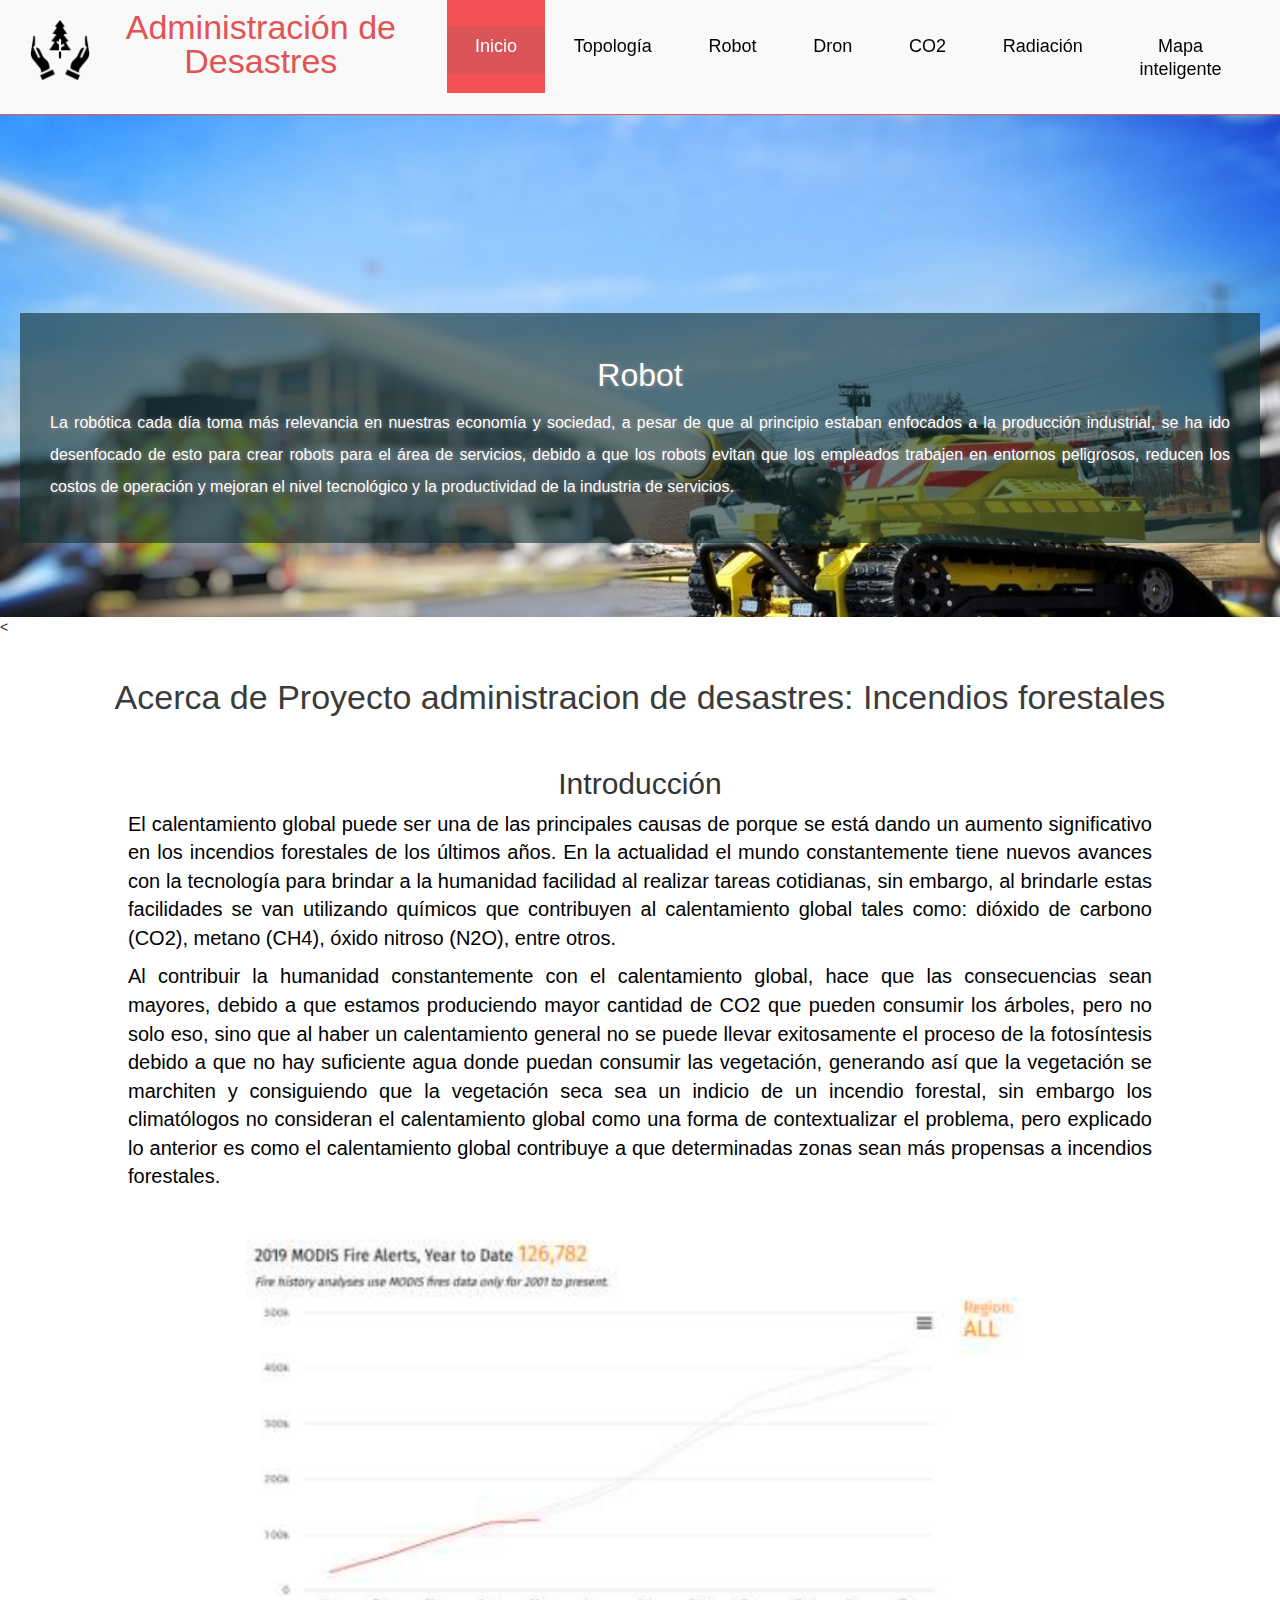
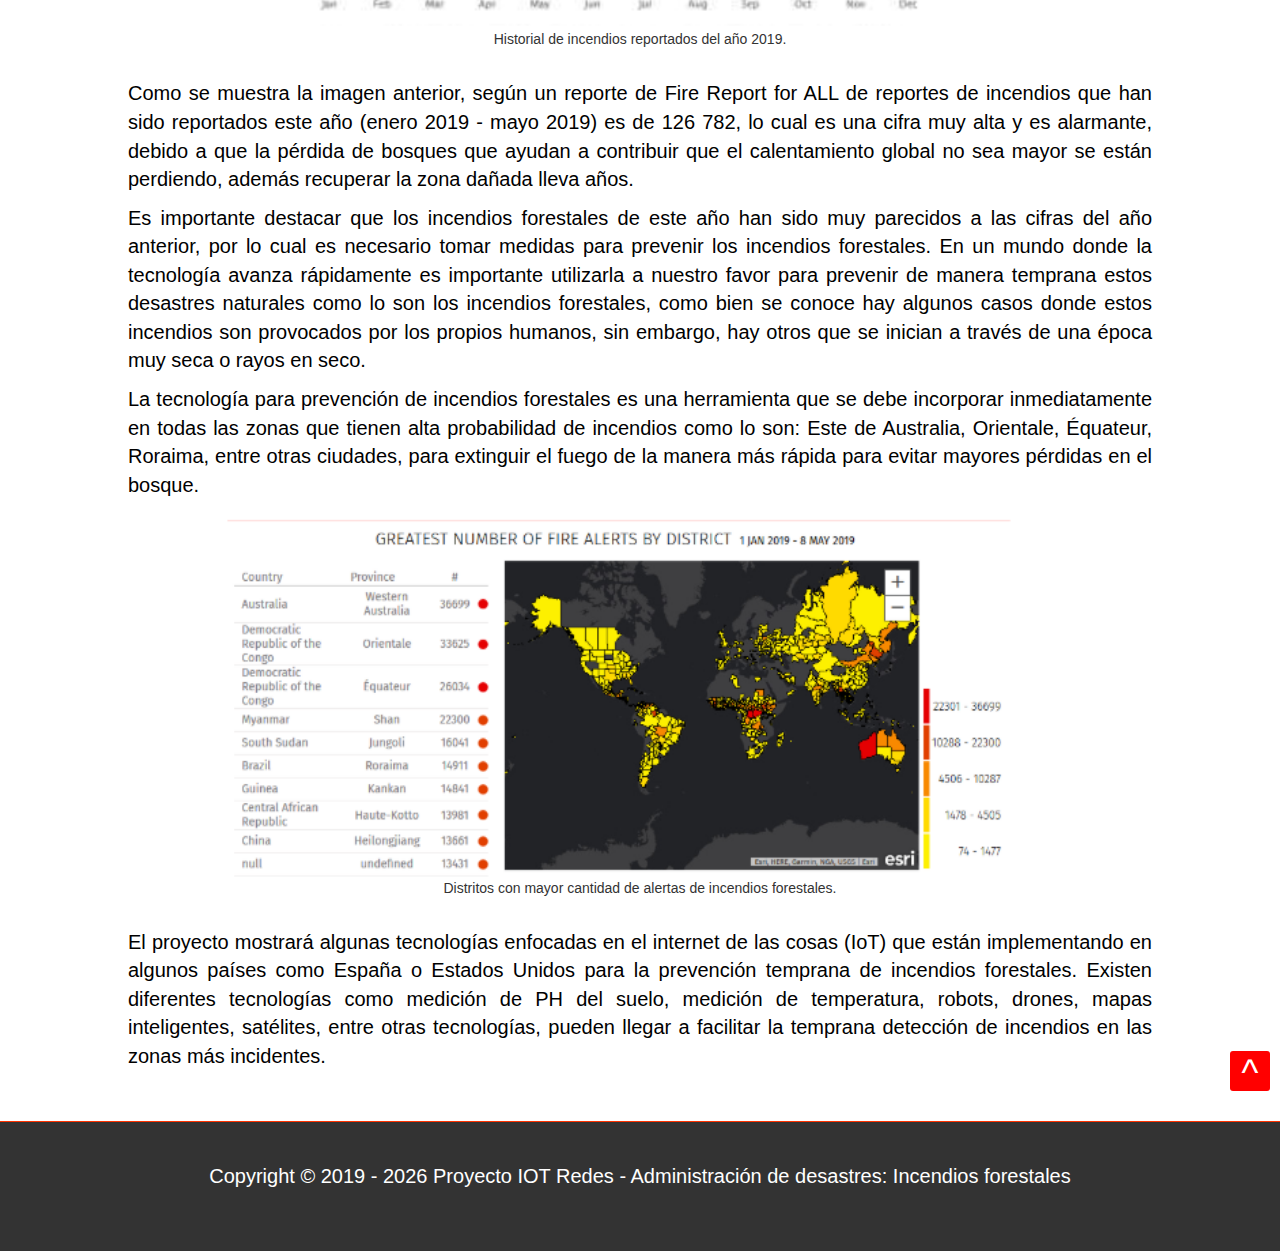
<file: index.html>
﻿<!DOCTYPE html>
<html lang="en">
  <head>
    <meta charset="utf-8">
    <meta name="viewport" content="width=device-width, initial-scale=1.0">
    <!-- 
    Pagina web diseñada por: 
    @Arelis Picado.
    @Néstor Leiva.
    
    -->
    <title>Admnistración de desastres</title>
    <meta name="description" content="" />
    <!-- templatemo 411 dragonfruit -->
    <meta name="author" content="templatemo">
    <!-- Favicon-->
    <link rel="shortcut icon" href="./favicon.png" />		
    <!-- Font Awesome -->
    <link href="css/font-awesome.min.css" rel="stylesheet">
    <!-- Bootstrap -->
    <link href="css/bootstrap.min.css" rel="stylesheet">
    <!-- Template  -->
    <link href="css/templatemo_style.css" rel="stylesheet">
    <!-- HTML5 Shim and Respond.js IE8 support of HTML5 elements and media queries -->

  </head>
<body>


<div class="banner" id="templatemo_banner_slide">
    <ul>
        <li class="templatemo_banner_slide_01">
            <div class="slide_caption">
                <h1>Robot</h1>
                <p align="justify">La robótica cada día toma más relevancia en nuestras economía y sociedad, a pesar de que al
principio estaban enfocados a la producción industrial, se ha ido desenfocado de esto para 
crear robots para el área de servicios, debido a que los robots evitan que los empleados 
trabajen en entornos peligrosos, reducen los costos de operación y mejoran el nivel 
tecnológico y la productividad de la industria de servicios. </p>
            </div>
        </li>
        <li class="templatemo_banner_slide_02">
            <div class="slide_caption">
                <h1>Dron contra incendios</h1>
                <p align="justify">La utilización de los drones puede ser en diferentes campos según un estudio realizado por 
Agencia de noticias tecnológicas son como: “eventos, entrega de comida, en situaciones de 
emergencia, búsqueda de personas, control fiscal, vigilancia fronteriza, investigaciones 
arqueológicas, fines geológicos, investigaciones biológicas, manipulación de materiales 
nocivos, y control de incendios forestales”</p>
            </div>
        </li>
        <li class="templatemo_banner_slide_03">
            <div class="slide_caption">
                <h1>Mapas inteligentes</h1>
                <p align="justify"> Un mapa inteligente es un dispositivo 
que nos ayuda a tomar decisiones, por ejemplo, la aplicación “Waze” determina cual es la 
zona más congestionada de tráfico y nos indica a través de un comando de voz, y así poder 
tomar una decisión de tomar una ruta alterna.</p>
            </div>
        </li>
        <li class="templatemo_banner_slide_04">
            <div class="slide_caption">
                <h1>Sensor de Radiación</h1>
                <p align="justify">La radiación solar es un factor natural importante para la vida terrestre, ya que moldea el 
clima de la Tierra y ejerce una influencia significativa sobre el medio ambiente. La radiación 
tiene un papel muy importante en varios procesos de la biosfera debido que es biológicamente 
19 
 
muy activa, no solo posee varios efectos beneficiosos, sino que si se exceden ciertos límites 
puede resultar muy perjudicial para animales, plantas y seres humanos</p>
            </div>
        </li>
                <li class="templatemo_banner_slide_05">
            <div class="slide_caption">
                <h1>Sensor de CO2</h1>
                <p align="justify">Actualmente se utilizan sensores de CO2 para determinar la amenaza de fuego en un lugar 
determinado, dichos sensores es más común verlos en edificios o en el hogar, sin embargo, 
se han estado incluyendo en los bosques para la prevención temprana de incendios.  </p>
            </div>
        </li>
    </ul>
</div>

<<!-- Menu movil-->
        
	</div>
	<div id="templatemo_mobile_menu">
        <ul class="nav nav-pills nav-stacked">
            <li><a rel="nofollow" href="index.html" class="external-link"> &nbsp; Inicio</a></li>
			<li><a rel="nofollow" href="Topologia.html" class="external-link"> &nbsp; Topología</a></li>
            <li><a rel="nofollow" href="Robot.html" class="external-link"></i> &nbsp; Robot</a></li>
            <li><a rel="nofollow" href="Dron.html" class="external-link"></i> &nbsp; Dron </a></li>
            <li><a rel="nofollow" href="SensorC02.html" class="external-link"></i> &nbsp; Sensor de CO2</a></li>
            <li><a rel="nofollow" href="Radiacion.html" class="external-link"></i> &nbsp; Sensor de Radiación</a></li>
			<li><a rel="nofollow" href="Mapa_inteligente.html" class="external-link"></i> &nbsp; Mapa inteligente</a></li>
        </ul>
</div>

<!-- Menu Pc-->
<div class="container_wapper">
    <div id="templatemo_banner_menu">
        <div class="container-fluid">
            <div class="col-xs-4 templatemo_logo">
            	<a href="index.html">
               	<img src="images/iconobosque.png" id="logo_img" alt="dragonfruit website template" title="Dragonfruit Template" />
                	<h1 id="logo_text">Administración de Desastres</span></h1>
                </a>
            </div>
            <div class="col-sm-8 hidden-xs">
                <ul class="nav nav-justified">
                <li><a rel="nofollow" href="#banner" class="external-link">Inicio</a></li>
                	<li><a rel="nofollow" href="Topologia.html" class="external-link">Topología</a></li>

       <li><a rel="nofollow" href="Robot.html" class="external-link">Robot</a></li>

       <li><a rel="nofollow" href="Dron.html" class="external-link">Dron</a></li>

       <li><a rel="nofollow" href="SensorC02.html" class="external-link">CO2</a></li>

   <li><a rel="nofollow" href="Radiacion.html" class="external-link">Radiación</a></li>

       <li><a rel="nofollow" href="Mapa_inteligente.html" class="external-link">Mapa inteligente</a></li>

                 </ul>
            </div>
            <div class="col-xs-8 visible-xs">
                <a href="#" id="mobile_menu"><span class="glyphicon glyphicon-th-list"></span></a>
            </div>
        </div>
    </div>
</div>
    <div id="capaNueva">
        <h1>Acerca de Proyecto administracion de desastres: Incendios forestales</h1>
		
		<h2 align="center">Introducción</h2>
<p id="texto" >El calentamiento global puede ser una de las principales causas de porque se está dando un
aumento significativo en los incendios forestales de los últimos años. En la actualidad el
mundo constantemente tiene nuevos avances con la tecnología para brindar a la humanidad
facilidad al realizar tareas cotidianas, sin embargo, al brindarle estas facilidades se van
utilizando químicos que contribuyen al calentamiento global tales como: dióxido de carbono
(CO2), metano (CH4), óxido nitroso (N2O), entre otros.</p>
<p align="justify" id="texto">Al contribuir la humanidad constantemente con el calentamiento global, hace que las
consecuencias sean mayores, debido a que estamos produciendo mayor cantidad de CO2 que
pueden consumir los árboles, pero no solo eso, sino que al haber un calentamiento general
no se puede llevar exitosamente el proceso de la fotosíntesis debido a que no hay suficiente
agua donde puedan consumir las vegetación, generando así que la vegetación se marchiten y
consiguiendo que la vegetación seca sea un indicio de un incendio forestal, sin embargo los
climatólogos no consideran el calentamiento global como una forma de contextualizar el
problema, pero explicado lo anterior es como el calentamiento global contribuye a que
determinadas zonas sean más propensas a incendios forestales.</p>

<br>
<div align="center"><img src="images/imagen texto.PNG" width="70%" height="70%"></div>
<p align="center">Historial de incendios reportados del año 2019.</p>
<br>
<p align="justify" id="texto">Como se muestra la imagen anterior, según un reporte de Fire Report for ALL de reportes de
incendios que han sido reportados este año (enero 2019 - mayo 2019) es de 126 782, lo
cual es una cifra muy alta y es alarmante, debido a que la pérdida de bosques que ayudan a
contribuir que el calentamiento global no sea mayor se están perdiendo, además recuperar la
zona dañada lleva años.</p>
<p align="justify" id="texto">Es importante destacar que los incendios forestales de este año han sido muy parecidos a las
cifras del año anterior, por lo cual es necesario tomar medidas para prevenir los incendios
forestales. En un mundo donde la tecnología avanza rápidamente es importante utilizarla a
nuestro favor para prevenir de manera temprana estos desastres naturales como lo son los
incendios forestales, como bien se conoce hay algunos casos donde estos incendios son
provocados por los propios humanos, sin embargo, hay otros que se inician a través de una
época muy seca o rayos en seco.</p>

<p align="justify" id="texto">La tecnología para prevención de incendios forestales es una herramienta que se debe
incorporar inmediatamente en todas las zonas que tienen alta probabilidad de incendios como
lo son: Este de Australia, Orientale, Équateur, Roraima, entre otras ciudades, para
extinguir el fuego de la manera más rápida para evitar mayores pérdidas en el bosque.</p>
<div align="center"><img src="images/mapa trabajo.PNG" width="70%" height="70%" ></div>
<p align="center">Distritos con mayor cantidad de alertas de incendios forestales.</p>
<br>
<p align="justify" id="texto">El proyecto mostrará algunas tecnologías enfocadas en el internet de las cosas
(IoT) que están implementando en algunos países como España o Estados Unidos para la
prevención temprana de incendios forestales. Existen diferentes tecnologías como medición
de PH del suelo, medición de temperatura, robots, drones, mapas inteligentes, satélites, entre
otras tecnologías, pueden llegar a facilitar la temprana detección de incendios en las zonas
más incidentes.</p><br><br>
        <a id="scrollUp" href="#top" style="position: absolute; display: block;"><i id="letra" aria-hidden="true">^</i></a>
        </div>

	</div>
</div>
    <div id="templatemo_footer3">
        <div>
            <p id="footer">Copyright &copy; 2019 - <span id="currentYear">2019</span> Proyecto IOT Redes - Administración de desastres: Incendios forestales</p>
        </div>
    </div>

    <script src="js/updateYear.js"></script>
    <script src="js/jquery.min.js"></script>
    <script src="js/jquery-ui.min.js"></script>
    <script src="js/bootstrap.min.js"></script>
    <script src="js/jquery.singlePageNav.min.js"></script>
    <script src="js/unslider.min.js"></script>
    <script src="js/templatemo_script.js"></script>
</body>
</html>
</file>
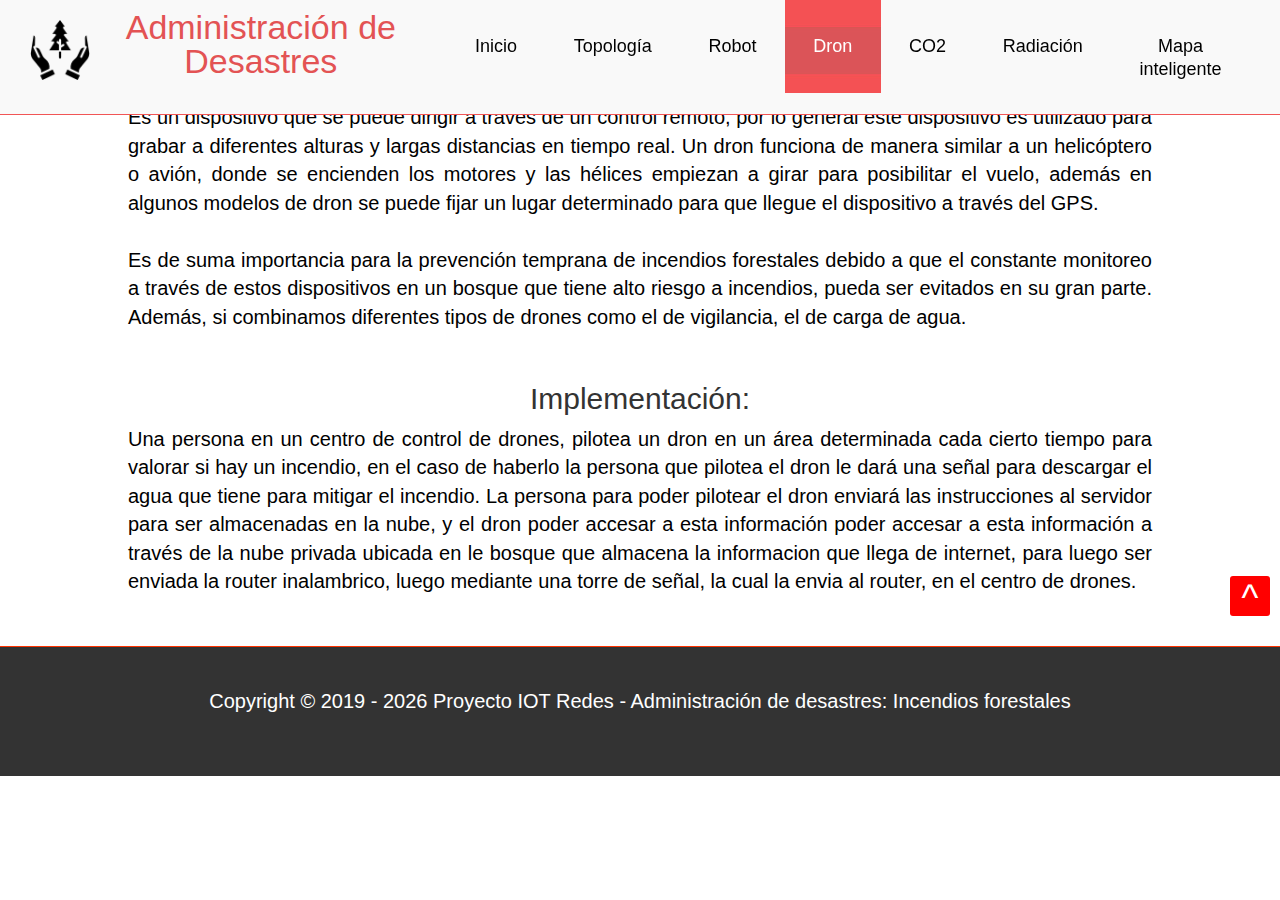
<file: Dron.html>
﻿<!DOCTYPE html>
<html lang="en">
  <head>
    <meta charset="utf-8">
    <meta name="viewport" content="width=device-width, initial-scale=1.0">
    <!-- 
    Pagina web diseñada por: 
    @Arelis Picado.
    @Néstor Leiva.
    
    -->
    <title>Admnistración de desastres</title>
    <meta name="description" content="" />
    <!-- templatemo 411 dragonfruit -->
    <meta name="author" content="templatemo">
    <!-- Favicon-->
    <link rel="shortcut icon" href="./favicon.png" />		
    <!-- Font Awesome -->
    <link href="css/font-awesome.min.css" rel="stylesheet">
    <!-- Bootstrap -->
    <link href="css/bootstrap.min.css" rel="stylesheet">
    <!-- Template  -->
    <link href="css/templatemo_style.css" rel="stylesheet">


	  
	  


<!-- write your code here -->
</head>
	<!-- Animacion de Dron -->
	
	<body onload="init();" style="margin:0px;">
	<div id="animation_container" style="background-color:rgba(255, 255, 255, 1.00); width:100%; height:100%">
		<canvas id="canvas" style="position: absolute; display: block; background-color:rgba(255, 255, 255, 1.00);"></canvas>
		<div id="dom_overlay_container" style="pointer-events:none; overflow:hidden; width:100%; height:100%; position: absolute; left: 0px; top: 0px; display: block;">
		</div>
	</div>
  <div id="capaNueva">
      <br><br>
        <h2 align="center">Dron</h2>
        <p id="texto">Es un  dispositivo que se puede dirigir a través de un
control remoto, por lo general este dispositivo es utilizado para grabar a diferentes alturas y
largas distancias en tiempo real. Un dron funciona de manera similar a un helicóptero o avión,
donde se encienden los motores y las hélices empiezan a girar para posibilitar el vuelo,
además en algunos modelos de dron se puede fijar un lugar determinado para que llegue el
dispositivo a través del GPS.<br><br>
Es de suma importancia para la prevención temprana de incendios
forestales debido a que el constante monitoreo a través de estos dispositivos en un bosque
que tiene alto riesgo a incendios, pueda ser evitados en su gran parte. Además, si combinamos
diferentes tipos de drones como el de vigilancia, el de carga de agua.
</p>
		<br>
		<h2 align="center">Implementación:</h2>
<p id="texto" >Una persona en un centro de control de drones, pilotea un dron en un área determinada cada
cierto tiempo para valorar si hay un incendio, en el caso de haberlo la persona que pilotea el
dron le dará una señal para descargar el agua que tiene para mitigar el incendio. La persona
para poder pilotear el dron enviará las instrucciones al servidor para ser almacenadas en la
nube, y el dron poder accesar a esta información poder accesar a esta información a través de la nube privada ubicada en le bosque que almacena la informacion que llega de internet, para luego ser enviada la router inalambrico, luego mediante una torre de señal, la cual la envia al router, en el  centro de drones.</p><br><br>
        <a id="scrollUp" href="#top" style="position: absolute; display: block;"><i id="letra" aria-hidden="true">^</i></a>
</div>

<div id="templatemo_footer3">
    <div>
        <p id="footer">Copyright &copy; 2019 - <span id="currentYear">2019</span> Proyecto IOT Redes -  Administración de desastres: Incendios forestales</p>
    </div>

 </div>






<!-- Menu Pc-->
<div class="container_wapper">
    <div id="templatemo_banner_menu">
        <div class="container-fluid">
            <div class="col-xs-4 templatemo_logo">
            	<a href="index.html">
               	<img src="images/iconobosque.png" id="logo_img" alt="dragonfruit website template" title="Dragonfruit Template" />
                	<h1 id="logo_text">Administración de Desastres</span></h1>
                </a>
            </div>
            <div class="col-sm-8 hidden-xs">
                <ul class="nav nav-justified">
                <li><a rel="nofollow" href="index.html" class="external-link">Inicio</a></li>
                	<li><a rel="nofollow" href="Topologia.html" class="external-link">Topología</a></li>

       <li><a rel="nofollow" href="Robot.html" class="external-link">Robot</a></li>

       <li><a rel="nofollow" href="#canvas">Dron</a></li>

       <li><a rel="nofollow" href="SensorC02.html" class="external-link">CO2</a></li>

   <li><a rel="nofollow" href="Radiacion.html" class="external-link">Radiación</a></li>

       <li><a rel="nofollow" href="Mapa_inteligente.html" class="external-link">Mapa inteligente</a></li>

                 </ul>
            </div>
            <div class="col-xs-8 visible-xs">
                <a href="#" id="mobile_menu"><span class="glyphicon glyphicon-th-list"></span></a>
            </div>
        </div>
    </div>
</div>

    <script src="js/updateYear.js"></script>
<script src="js/jquery.min.js"></script>
<script src="js/jquery-ui.min.js"></script>
<script src="js/bootstrap.min.js"></script>
<script src="js/jquery.singlePageNav.min.js"></script>
<script src="js/unslider.min.js"></script>
<script src="js/templatemo_script.js"></script>


    <!-- Codigo de Dron -->
    <script src="https://code.createjs.com/createjs-2015.11.26.min.js"></script>
    <script src="animaciones_IOT/Dron.js"></script>
    <script src="js/frame_dron.js"></script>
</body>
</html>
</file>
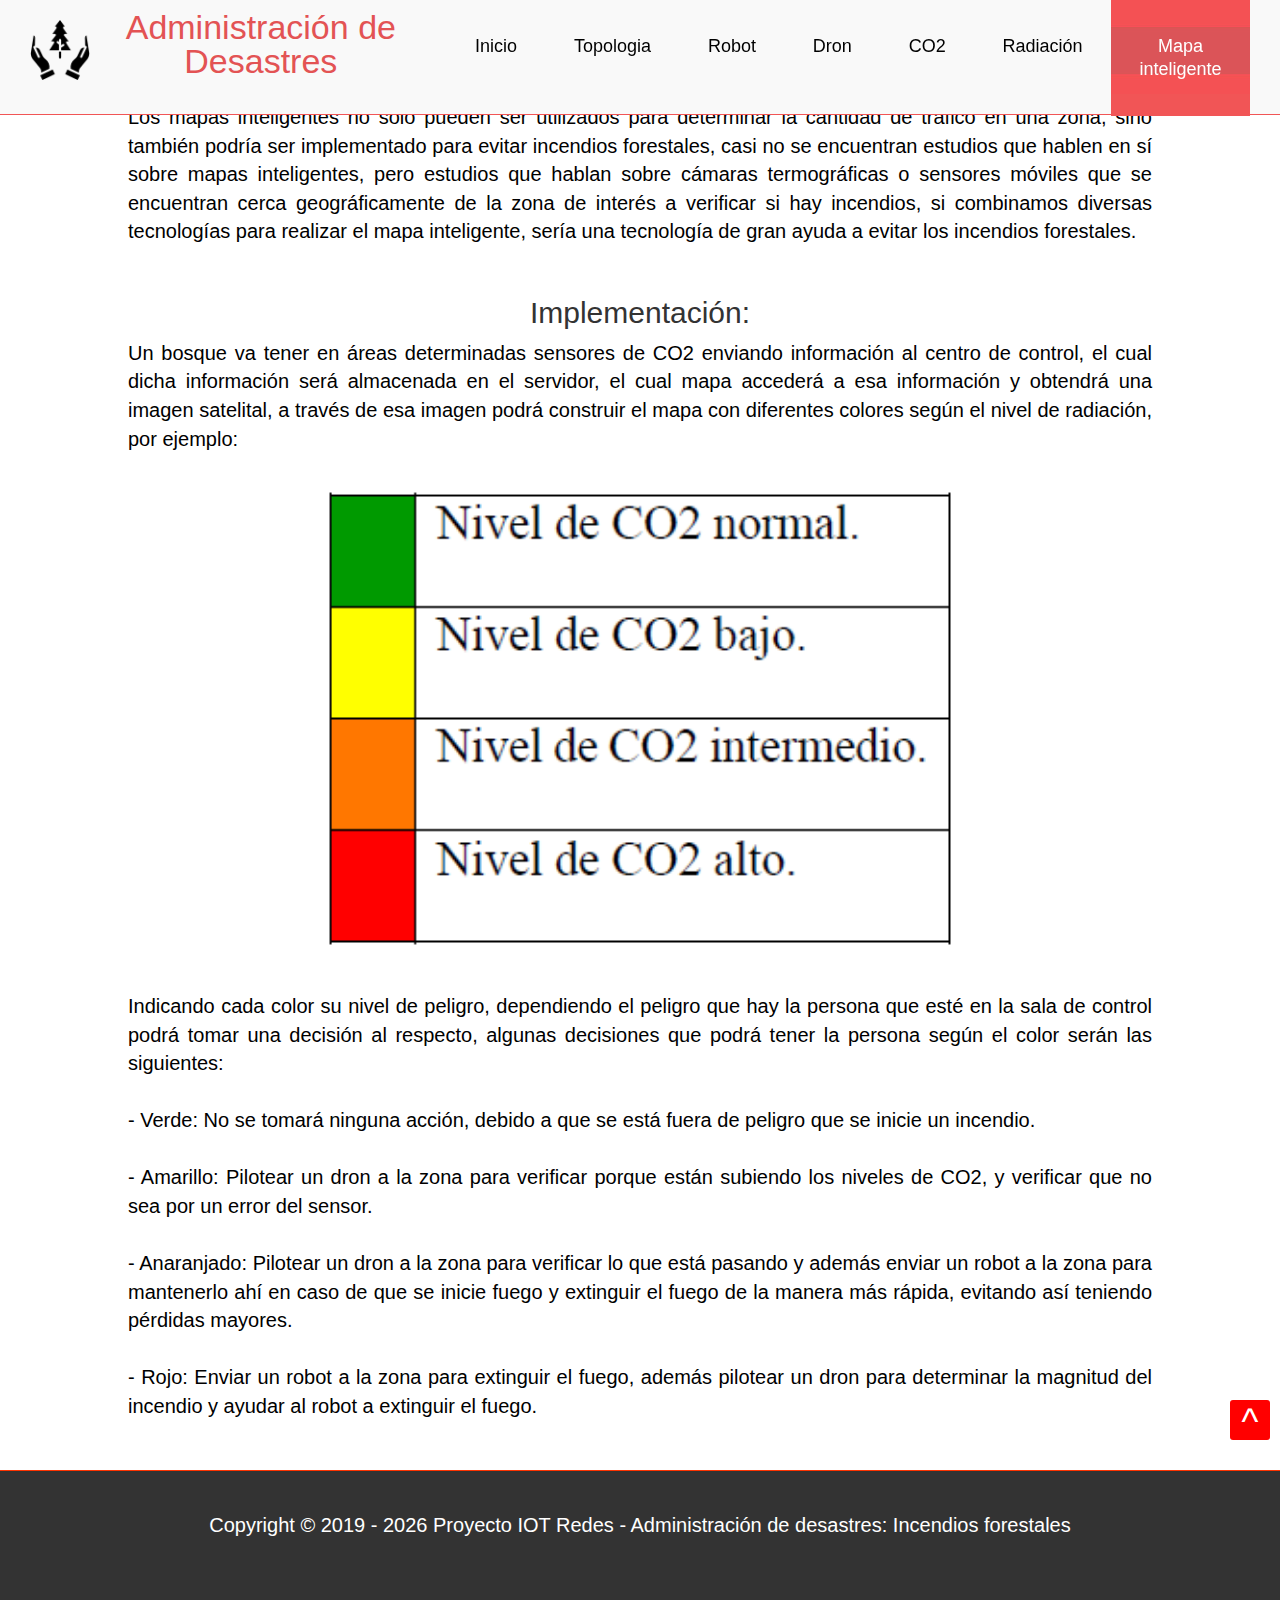
<file: Mapa_inteligente.html>
﻿<!DOCTYPE html>
<html lang="en">
  <head>
    <meta charset="utf-8">
    <meta name="viewport" content="width=device-width, initial-scale=1.0">
    <!-- 
    Pagina web diseñada por: 
    @Arelis Picado.
    @Néstor Leiva.
    
    -->
    <title>Admnistración de desastres</title>
    <meta name="description" content="" />
    <!-- templatemo 411 dragonfruit -->
    <meta name="author" content="templatemo">
    <!-- Favicon-->
    <link rel="shortcut icon" href="./favicon.png" />		
    <!-- Font Awesome -->
    <link href="css/font-awesome.min.css" rel="stylesheet">
    <!-- Bootstrap -->
    <link href="css/bootstrap.min.css" rel="stylesheet">
    <!-- Template  -->
    <link href="css/templatemo_style.css" rel="stylesheet">

	




<!-- write your code here -->
</head>
<body onload="init();" style="margin:0px;">
	
	
	<!-- Animacion del mapa inteligente -->
	
	<body onload="init();" style="margin:0px;">
	<div id="animation_container" style="background-color:rgba(255, 255, 255, 1.00); width:100%; height:100%">
		<canvas id="canvas" style="position: absolute; display: block; background-color:rgba(255, 255, 255, 1.00);"></canvas>
		<div id="dom_overlay_container" style="pointer-events:none; overflow:hidden; width:100%; height:100%; position: absolute; left: 0px; top: 0px; display: block;">
		</div>
	</div>
    
      <div id="capaNueva">
          <br><br>
        <h2 align="center">Mapa inteligente</h2>
        <p id="texto">Los mapas inteligentes no solo pueden ser utilizados para determinar la cantidad de tráfico
en una zona, sino también podría ser implementado para evitar incendios forestales, casi no
se encuentran estudios que hablen en sí sobre mapas inteligentes, pero estudios que hablan
sobre cámaras termográficas o sensores móviles que se encuentran cerca geográficamente de
la zona de interés a verificar si hay incendios, si combinamos diversas tecnologías para
realizar el mapa inteligente, sería una tecnología de gran ayuda a evitar los incendios
forestales.
</p>
		<br>
		<h2 align="center">Implementación:</h2>
<p id="texto" >Un bosque va tener en áreas determinadas sensores
de CO2 enviando información al centro de control, el cual dicha información será
almacenada en el servidor, el cual mapa accederá a esa información y obtendrá una imagen
satelital, a través de esa imagen podrá construir el mapa con diferentes colores según el nivel
de radiación, por ejemplo:</p><br>
	<div><img id="foto" src="images/nivel radiacion trabajo.PNG" width="50%" height="100%" alt=""/> </div>
    <br><br>
    
<p id="texto" >Indicando cada color su nivel de peligro, dependiendo el peligro que hay la persona que esté
en la sala de control podrá tomar una decisión al respecto, algunas decisiones que podrá tener
la persona según el color serán las siguientes:
<br><br>
- Verde: No se tomará ninguna acción, debido a que se está fuera de peligro que se
inicie un incendio.
<br><br>
- Amarillo: Pilotear un dron a la zona para verificar porque están subiendo los niveles
de CO2, y verificar que no sea por un error del sensor.
<br><br>
- Anaranjado: Pilotear un dron a la zona para verificar lo que está pasando y además
enviar un robot a la zona para mantenerlo ahí en caso de que se inicie fuego y
extinguir el fuego de la manera más rápida, evitando así teniendo pérdidas mayores.
<br><br>
- Rojo: Enviar un robot a la zona para extinguir el fuego, además pilotear un dron para
determinar la magnitud del incendio y ayudar al robot a extinguir el fuego.</p>
<br><br>
<a id="scrollUp" href="#top" style="position: absolute; display: block;"><i id="letra" aria-hidden="true">^</i></a>
</div>

<div id="templatemo_footer3">
    <div>
        <p id="footer">Copyright &copy; 2019 - <span id="currentYear">2019</span> Proyecto IOT Redes -  Administración de desastres: Incendios forestales</p>

    </div>

 </div> 
    
    

      <!-- Menu movil-->
        
	</div>
	<div id="templatemo_mobile_menu">
        <ul class="nav nav-pills nav-stacked">
            <li><a rel="nofollow" href="index.html" class="external-link"> &nbsp; Inicio</a></li>
			<li><a rel="nofollow" href="Topologia.html" class="external-link"> &nbsp; topología</a></li>
            <li><a rel="nofollow" href="Robot.html" class="external-link"></i> &nbsp; Robot</a></li>
            <li><a rel="nofollow" href="Dron.html" class="external-link"></i> &nbsp; Dron </a></li>
            <li><a rel="nofollow" href="SensorC02.html" class="external-link"></i> &nbsp; Sensor de CO2</a></li>
            <li><a rel="nofollow" href="Radiacion.html" class="external-link"></i> &nbsp; Sensor de Radiación</a></li>
			<li><a rel="nofollow" href="Mapa_inteligente.html" class="external-link"></i> &nbsp; Mapa inteligente</a></li>
        </ul>
</div>

<!-- Menu Pc-->
<div class="container_wapper">
    <div id="templatemo_banner_menu">
        <div class="container-fluid">
            <div class="col-xs-4 templatemo_logo">
            	<a href="index.html">
               	<img src="images/iconobosque.png" id="logo_img" alt="dragonfruit website template" title="Dragonfruit Template" />
                	<h1 id="logo_text">Administración de Desastres</span></h1>
                </a>
            </div>
            <div class="col-sm-8 hidden-xs">
                <ul class="nav nav-justified">
                <li><a rel="nofollow" href="index.html" class="external-link">Inicio</a></li>
                	<li><a rel="nofollow" href="Topologia.html" class="external-link">Topologia</a></li>
					
       <li><a rel="nofollow" href="Dron.html" class="external-link">Robot</a></li>
					
       <li><a rel="nofollow" href="Dron.html" class="external-link">Dron</a></li>  
					
       <li><a rel="nofollow" href="SensorC02.html" class="external-link">CO2</a></li>
                    
   <li><a rel="nofollow" href="Radiacion.html" class="external-link">Radiación</a></li>
                                    
       <li><a href="#canvas">Mapa inteligente</a></li>
                 
                 </ul>
            </div>
            <div class="col-xs-8 visible-xs">
                <a href="#" id="mobile_menu"><span class="glyphicon glyphicon-th-list"></span></a>
            </div>
        </div>
    </div>
</div>


    <script src="js/updateYear.js"></script>
<script src="js/jquery.min.js"></script>
<script src="js/jquery-ui.min.js"></script>
<script src="js/bootstrap.min.js"></script>
<script src="js/jquery.singlePageNav.min.js"></script>
<script src="js/unslider.min.js"></script>
<script src="js/templatemo_script.js"></script>

    <!-- Codigo de Mapa inteligente -->
    <script src="https://code.createjs.com/createjs-2015.11.26.min.js"></script>
    <script src="animaciones_IOT/Mapa.js"></script>
    <script src="js/frame_mapa.js"></script>
</body>
</html>
</file>
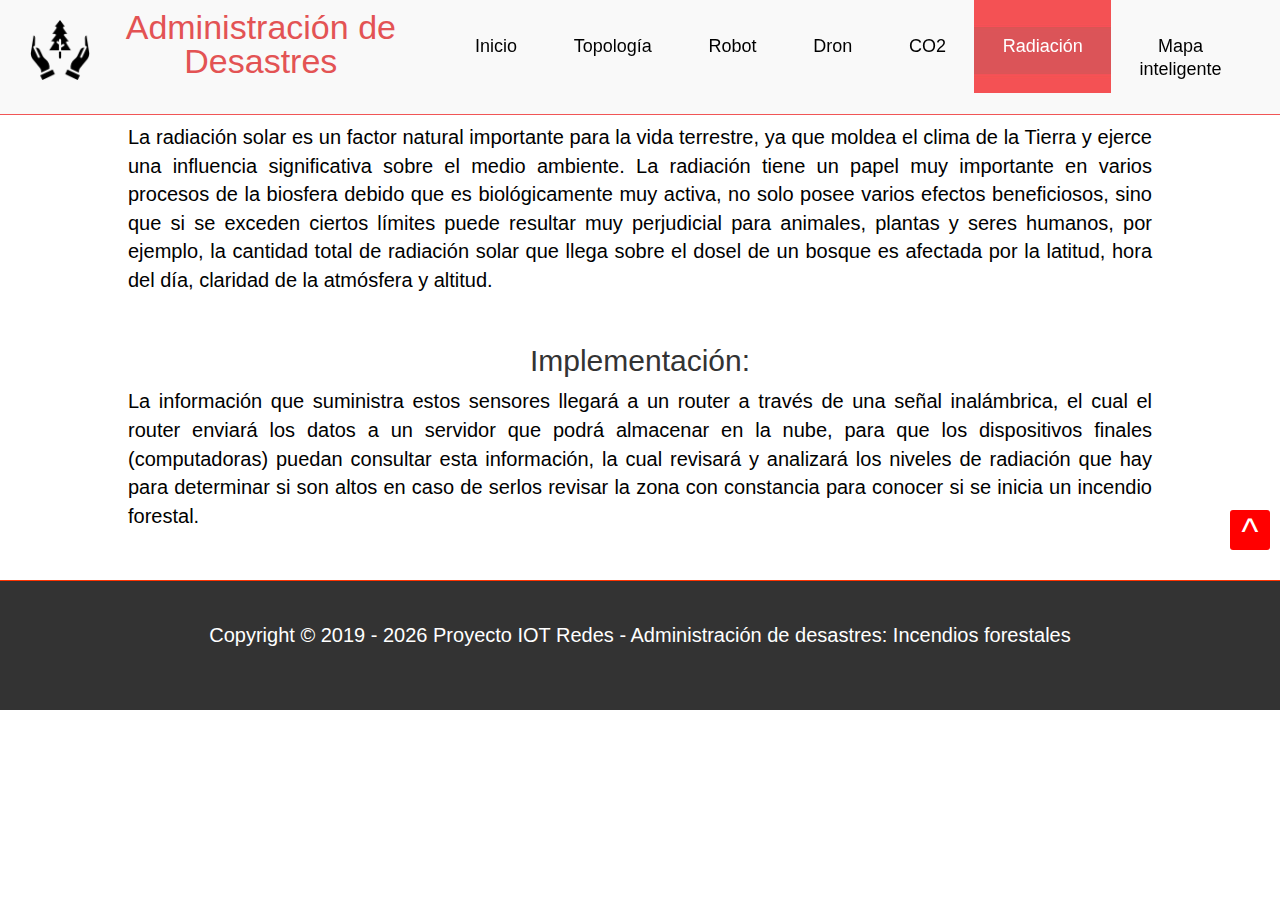
<file: Radiacion.html>
﻿<!DOCTYPE html>
<html lang="en">
  <head>
    <meta charset="utf-8">
    <meta name="viewport" content="width=device-width, initial-scale=1.0">
    <!-- 
    Pagina web diseñada por: 
    @Arelis Picado.
    @Néstor Leiva.
    
    -->
    <title>Admnistración de desastres</title>
    <meta name="description" content="" />
    <!-- templatemo 411 dragonfruit -->
    <meta name="author" content="templatemo">
    <!-- Favicon-->
    <link rel="shortcut icon" href="./favicon.png" />		
    <!-- Font Awesome -->
    <link href="css/font-awesome.min.css" rel="stylesheet">
    <!-- Bootstrap -->
    <link href="css/bootstrap.min.css" rel="stylesheet">
    <!-- Template  -->
    <link href="css/templatemo_style.css" rel="stylesheet">	  
	  
	  


	  
<!-- write your code here -->
</head>
	<!-- Animacion de Sensor Radiacion -->
	
    <body onload="init();" style="margin:0px;">
        <div id="animation_container" style="background-color:rgba(255, 255, 255, 1.00); width:100%; height:100%">
            <canvas id="canvas" style="position: absolute; display: block; background-color:rgba(255, 255, 255, 1.00);"></canvas>
            <div id="dom_overlay_container" style="pointer-events:none; overflow:hidden; width:100%; height:100%; position: absolute; left: 0px; top: 0px; display: block;">
            </div>
        </div>

        <div id="capaNueva">
            <br><br><br>
            <h2 align="center">Radiación</h2>
            <p id="texto">
                La radiación solar es un factor natural importante para la vida terrestre, ya que moldea el
                clima de la Tierra y ejerce una influencia significativa sobre el medio ambiente. La radiación
                tiene un papel muy importante en varios procesos de la biosfera debido que es biológicamente
                muy activa, no solo posee varios efectos beneficiosos, sino que si se exceden ciertos límites
                puede resultar muy perjudicial para animales, plantas y seres humanos, por ejemplo, la
                cantidad total de radiación solar que llega sobre el dosel de un bosque es afectada por la
                latitud, hora del día, claridad de la atmósfera y altitud.
            </p>
            <br>
            <h2 align="center">Implementación:</h2>
            <p id="texto">
                La información que suministra estos sensores llegará a un router
                a través de una señal inalámbrica, el cual el router enviará los datos a un servidor que podrá
                almacenar en la nube, para que los dispositivos finales (computadoras) puedan consultar esta
                información, la cual revisará y analizará los niveles de radiación que hay para determinar si
                son altos en caso de serlos revisar la zona con constancia para conocer si se inicia un incendio
                forestal.
            </p>
            <br><br>
            <a id="scrollUp" href="#top" style="position: absolute; display: block;"><i id="letra" aria-hidden="true">^</i></a>
        </div>

        <div id="templatemo_footer3">
            <div>
                <p id="footer">Copyright &copy; 2019 - <span id="currentYear">2019</span> Proyecto IOT Redes -  Administración de desastres: Incendios forestales</p>
            </div>

        </div>



        <!-- Menu movil-->
        </div>
        <div id="templatemo_mobile_menu">
            <ul class="nav nav-pills nav-stacked">
                <li><a rel="nofollow" href="index.html" class="external-link"> &nbsp; Inicio</a></li>
                <li><a rel="nofollow" href="Topologia.html" class="external-link"> &nbsp; Topologia</a></li>
                <li><a rel="nofollow" href="Robot.html" class="external-link"></i> &nbsp; Robot</a></li>
                <li><a rel="nofollow" href="Dron.html" class="external-link"></i> &nbsp; Dron </a></li>
                <li><a rel="nofollow" href="SensorC02.html" class="external-link"></i> &nbsp; Sensor de CO2</a></li>
                <li><a rel="nofollow" href="Radiacion.html" class="external-link"></i> &nbsp; Sensor de Radiación</a></li>
                <li><a rel="nofollow" href="Mapa_inteligente.html" class="external-link"></i> &nbsp; Mapa inteligente</a></li>
            </ul>
        </div>

        <!-- Menu Pc-->
        <div class="container_wapper">
            <div id="templatemo_banner_menu">
                <div class="container-fluid">
                    <div class="col-xs-4 templatemo_logo">
                        <a href="index.html">
                            <img src="images/iconobosque.png" id="logo_img" alt="dragonfruit website template" title="Dragonfruit Template" />
                            <h1 id="logo_text">Administración de Desastres</span></h1>
                        </a>
                    </div>
                    <div class="col-sm-8 hidden-xs">
                        <ul class="nav nav-justified">
                            <li><a rel="nofollow" href="index.html" class="external-link">Inicio</a></li>
                            <li><a rel="nofollow" href="topologia.html" class="external-link">Topología</a></li>

                            <li><a rel="nofollow" href="Robot.html" class="external-link">Robot</a></li>

                            <li><a rel="nofollow" href="Dron.html" class="external-link">Dron</a></li>

                            <li><a rel="nofollow" href="SensorC02.html" class="external-link">CO2</a></li>

                            <li><a rel="nofollow" href="#canvas" class="external-link">Radiación</a></li>

                            <li><a rel="nofollow" href="Mapa_inteligente.html" class="external-link">Mapa inteligente</a></li>

                        </ul>
                    </div>
                    <div class="col-xs-8 visible-xs">
                        <a href="#" id="mobile_menu"><span class="glyphicon glyphicon-th-list"></span></a>
                    </div>
                </div>
            </div>
        </div>


        <script src="js/updateYear.js"></script>
        <script src="js/jquery.min.js"></script>
        <script src="js/jquery-ui.min.js"></script>
        <script src="js/bootstrap.min.js"></script>
        <script src="js/jquery.singlePageNav.min.js"></script>
        <script src="js/unslider.min.js"></script>
        <script src="js/templatemo_script.js"></script>

        <!-- Codigo de Radiacion -->
        <script src="https://code.createjs.com/createjs-2015.11.26.min.js"></script>
        <script src="animaciones_IOT/Radiacion.js"></script>
        <script src="js/frame_radiacion.js"></script>
    </body>
</html>
</file>
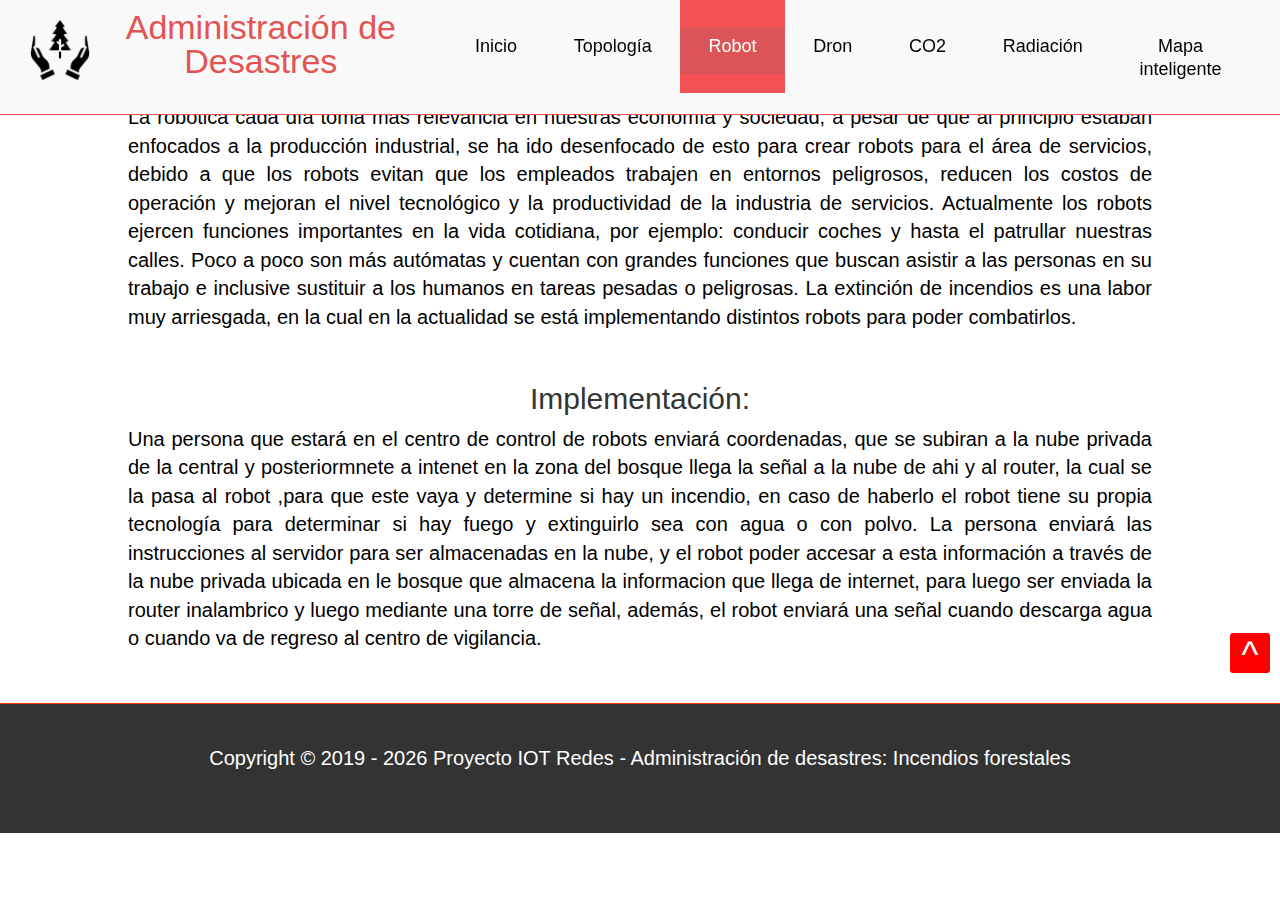
<file: Robot.html>
﻿<!DOCTYPE html>
<html lang="en">
<head>
    <meta charset="utf-8">
    <meta name="viewport" content="width=device-width, initial-scale=1.0">
    <!--
    Pagina web diseñada por:
    @Arelis Picado.
    @Néstor Leiva.

    -->
    <title>Admnistración de desastres</title>
    <meta name="description" content="" />
    <!-- templatemo 411 dragonfruit -->
    <meta name="author" content="templatemo">
    <!-- Favicon-->
    <link rel="shortcut icon" href="./favicon.png" />
    <!-- Font Awesome -->
    <link href="css/font-awesome.min.css" rel="stylesheet">
    <!-- Bootstrap -->
    <link href="css/bootstrap.min.css" rel="stylesheet">
    <!-- Template  -->
    <link href="css/templatemo_style.css" rel="stylesheet">








    <!-- write your code here -->
</head>
 <!-- Animacion de Robot -->
     

<body onload="init();" style="margin:0px;">
<div id="animation_container" style="background-color:rgba(255, 255, 255, 1.00); width:50%; height:50%">
    <canvas id="canvas" style="position: absolute; display: block; background-color:rgba(255, 255, 255, 1.00);"></canvas>
    <div id="dom_overlay_container" style="pointer-events:none; overflow:hidden; width:100%; height:100%; position: absolute; left: 0px; top: 0px; display: block;">
    </div>
</div>




<div id="capaNueva">
        <br><br>
        <h2 align="center">Robot</h2>
        <p id="texto">
            La robótica cada día toma más relevancia en nuestras economía y sociedad, a pesar de que al
            principio estaban enfocados a la producción industrial, se ha ido desenfocado de esto para
            crear robots para el área de servicios, debido a que los robots evitan que los empleados
            trabajen en entornos peligrosos, reducen los costos de operación y mejoran el nivel
            tecnológico y la productividad de la industria de servicios.
            Actualmente los robots ejercen funciones importantes en la vida cotidiana, por ejemplo:
            conducir coches y hasta el patrullar nuestras calles. Poco a poco son más autómatas y cuentan
            con grandes funciones que buscan asistir a las personas en su trabajo e inclusive sustituir a
            los humanos en tareas pesadas o peligrosas. La extinción de incendios es una labor muy
            arriesgada, en la cual en la actualidad se está implementando distintos robots para poder
            combatirlos.
        </p>
        <br>
        <h2 align="center">Implementación:</h2>
        <p id="texto">
            Una persona que estará en el centro de control de robots enviará coordenadas, que se subiran a la nube privada de la central y posteriormnete a intenet
            en la zona del bosque llega la señal a la nube de ahi y al router, la cual se la pasa al robot ,para que este vaya y determine si hay un incendio, en
            caso de haberlo el robot tiene su propia tecnología para determinar si hay fuego y extinguirlo
            sea con agua o con polvo. La persona enviará las instrucciones al servidor para ser
            almacenadas en la nube, y el robot poder accesar a esta información a través de la nube privada ubicada en le bosque que almacena la informacion que llega de internet, para luego ser enviada la router inalambrico y luego mediante una torre de
            señal, además, el robot enviará una señal cuando descarga agua o cuando va de regreso al
            centro de vigilancia.
        </p><br><br>

        <a id="scrollUp" href="#top" style="position: absolute; display: block;"><i id="letra" aria-hidden="true">^</i></a>
    </div>
    <div id="templatemo_footer3">
        <div>
            <p id="footer">Copyright &copy; 2019 - <span id="currentYear">2019</span> Proyecto IOT Redes -  Administración de desastres: Incendios forestales</p>
        </div>

    </div>




    <!-- Menu movil-->
    </div>
    <div id="templatemo_mobile_menu">
        <ul class="nav nav-pills nav-stacked">

            <li><a rel="nofollow" href="index.html" class="external-link"> &nbsp; Inicio</a></li>
            <li><a rel="nofollow" href="Topologia.html" class="external-link"> &nbsp; Topología</a></li>
            <li><a rel="nofollow" href="Robot.html" class="external-link"></i> &nbsp; Robot</a></li>
            <li><a rel="nofollow" href="Dron.html" class="external-link"></i> &nbsp; Dron </a></li>
            <li><a rel="nofollow" href="SensorC02.html" class="external-link"></i> &nbsp; Sensor de CO2</a></li>
            <li><a rel="nofollow" href="Radiacion.html" class="external-link"></i> &nbsp; Sensor de Radiación</a></li>
            <li><a rel="nofollow" href="Mapa_inteligente.html" class="external-link"></i> &nbsp; Mapa inteligente</a></li>
        </ul>
    </div>

    <!-- Menu Pc-->
    <div class="container_wapper">
        <div id="templatemo_banner_menu">
            <div class="container-fluid">
                <div class="col-xs-4 templatemo_logo">
                    <a href="index.html">
                        <img src="images/iconobosque.png" id="logo_img" alt="dragonfruit website template" title="Dragonfruit Template" />
                        <h1 id="logo_text">Administración de Desastres</span></h1>
                    </a>
                </div>
                <div class="col-sm-8 hidden-xs">
                    <ul class="nav nav-justified">
                        <li><a rel="nofollow" href="index.html" class="external-link">Inicio</a></li>
                        <li><a rel="nofollow" href="Topologia.html" class="external-link">Topología</a></li>

                        <li><a rel="nofollow" href="#canvas" class="external-link">Robot</a></li>

                        <li><a rel="nofollow" href="Dron.html" class="external-link">Dron</a></li>

                        <li><a rel="nofollow" href="SensorC02.html" class="external-link">CO2</a></li>

                        <li><a rel="nofollow" href="Radiacion.html" class="external-link">Radiación</a></li>

                        <li><a rel="nofollow" href="Mapa_inteligente.html" class="external-link">Mapa inteligente</a></li>

                    </ul>
                </div>
                <div class="col-xs-8 visible-xs">
                    <a href="#" id="mobile_menu"><span class="glyphicon glyphicon-th-list"></span></a>
                </div>
            </div>
        </div>
    </div>


    <script src="js/updateYear.js"></script>
    <script src="js/jquery.min.js"></script>
    <script src="js/jquery-ui.min.js"></script>
    <script src="js/bootstrap.min.js"></script>
    <script src="js/jquery.singlePageNav.min.js"></script>
    <script src="js/unslider.min.js"></script>
    <script src="js/templatemo_script.js"></script>

<!-- Codigo de Robot-->
<script src="https://code.createjs.com/createjs-2015.11.26.min.js"></script>
<script src="animaciones_IOT/animacion-robot.js"></script>
<script src="js/frame_robot.js"></script>
</body>
</html>
</file>
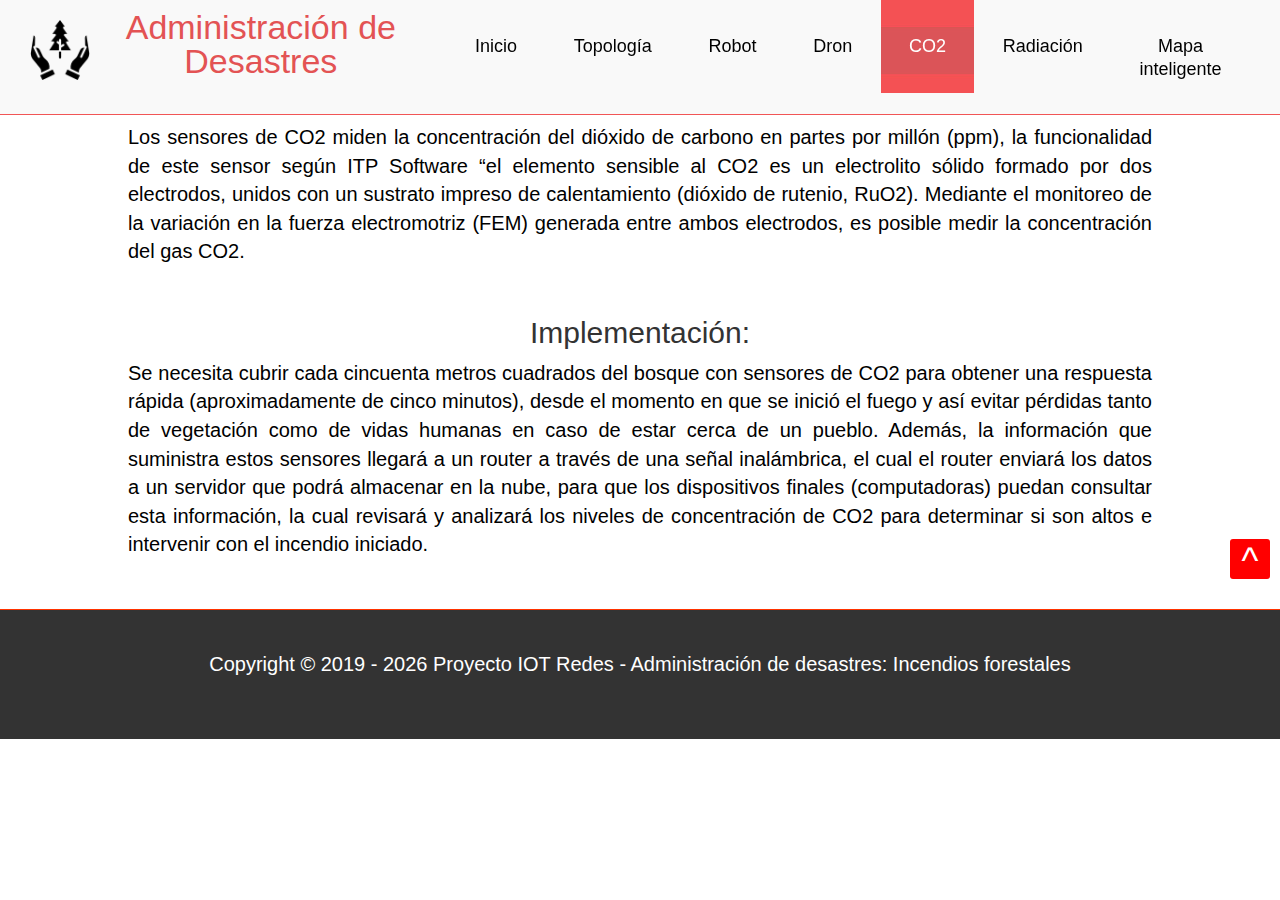
<file: SensorC02.html>
﻿<!DOCTYPE html>
<html lang="en">
  <head>
    <meta charset="utf-8">
    <meta name="viewport" content="width=device-width, initial-scale=1.0">
    <!-- 
    Pagina web diseñada por: 
    @Arelis Picado.
    @Néstor Leiva.
    
    -->
    <title>Admnistración de desastres</title>
    <meta name="description" content="" />
    <!-- templatemo 411 dragonfruit -->
    <meta name="author" content="templatemo">
    <!-- Favicon-->
    <link rel="shortcut icon" href="./favicon.png" />		
    <!-- Font Awesome -->
    <link href="css/font-awesome.min.css" rel="stylesheet">
    <!-- Bootstrap -->
    <link href="css/bootstrap.min.css" rel="stylesheet">
    <!-- Template  -->
    <link href="css/templatemo_style.css" rel="stylesheet">




	  
	
<!-- write your code here -->
</head>
	
	<!-- Animacion de Sensor CO2 -->
	
  <body onload="init();" style="margin:0px;">
      <div id="animation_container" style="background-color:rgba(255, 255, 255, 1.00); width:100%; height:100%">
          <canvas id="canvas" style="position: absolute; display: block; background-color:rgba(255, 255, 255, 1.00);"></canvas>
          <div id="dom_overlay_container" style="pointer-events:none; overflow:hidden; width:100%; height:100%; position: absolute; left: 0px; top: 0px; display: block;">
          </div>
      </div>

      

      <div id="capaNueva">
          <br><br><br>
          <h2 align="center">Sensor de CO2</h2>
          <p id="texto">
              Los sensores de CO2 miden la concentración del dióxido de carbono en partes por millón
              (ppm), la funcionalidad de este sensor según ITP Software “el elemento sensible al CO2
              es un electrolito sólido formado por dos electrodos, unidos con un sustrato impreso de
              calentamiento (dióxido de rutenio, RuO2). Mediante el monitoreo de la variación en la fuerza
              electromotriz (FEM) generada entre ambos electrodos, es posible medir la concentración del
              gas CO2.
          </p>
          <br>
          <h2 align="center">Implementación:</h2>
          <p id="texto">
              Se necesita cubrir cada
              cincuenta metros cuadrados del bosque con sensores de CO2 para obtener una respuesta
              rápida (aproximadamente de cinco minutos), desde el momento en que se inició el fuego y
              así evitar pérdidas tanto de vegetación como de vidas humanas en caso de estar cerca de un
              pueblo. Además, la información que suministra estos sensores llegará a un router a través
              de una señal inalámbrica, el cual el router enviará los datos a un servidor que podrá almacenar
              en la nube, para que los dispositivos finales (computadoras) puedan consultar esta
              información, la cual revisará y analizará los niveles de concentración de CO2 para determinar
              si son altos e intervenir con el incendio iniciado.



          </p>
          <br><br>
          <a id="scrollUp" href="#top" style="position: absolute; display: block;"><i id="letra" aria-hidden="true">^</i></a>
      </div>

      <div id="templatemo_footer3">
          <div>
              <p id="footer">Copyright &copy; 2019 - <span id="currentYear">2019</span> Proyecto IOT Redes -  Administración de desastres: Incendios forestales</p>
          </div>

      </div>





      <!-- Menu movil-->
      </div>
      <div id="templatemo_mobile_menu">
          <ul class="nav nav-pills nav-stacked">
              <li><a rel="nofollow" href="index.html" class="external-link"> &nbsp; Inicio</a></li>
              <li><a rel="nofollow" href="Topologia.html" class="external-link"> &nbsp; Topología</a></li>
              <li><a rel="nofollow" href="Robot.html" class="external-link"></i> &nbsp; Robot</a></li>
              <li><a rel="nofollow" href="Dron.html" class="external-link"></i> &nbsp; Dron </a></li>
              <li><a rel="nofollow" href="SensorC02.html" class="external-link"></i> &nbsp; Sensor de CO2</a></li>
              <li><a rel="nofollow" href="Radiacion.html" class="external-link"></i> &nbsp; Sensor de Radiación</a></li>
              <li><a rel="nofollow" href="Mapa_inteligente.html" class="external-link"></i> &nbsp; Mapa inteligente</a></li>
          </ul>
      </div>

      <!-- Menu Pc-->
      <div class="container_wapper">
          <div id="templatemo_banner_menu">
              <div class="container-fluid">
                  <div class="col-xs-4 templatemo_logo">
                      <a href="index.html">
                          <img src="images/iconobosque.png" id="logo_img" alt="dragonfruit website template" title="Dragonfruit Template" />
                          <h1 id="logo_text">Administración de Desastres</span></h1>
                      </a>
                  </div>
                  <div class="col-sm-8 hidden-xs">
                      <ul class="nav nav-justified">
                          <li><a rel="nofollow" href="index.html" class="external-link">Inicio</a></li>
                          <li><a rel="nofollow" href="Topologia.html" class="external-link">Topología</a></li>

                          <li><a rel="nofollow" href="Robot.html" class="external-link">Robot</a></li>

                          <li><a rel="nofollow" href="Dron.html" class="external-link">Dron</a></li>

                          <li><a rel="nofollow" href="#canvas" class="external-link">CO2</a></li>

                          <li><a rel="nofollow" href="Radiacion.html" class="external-link">Radiación</a></li>


                          <li><a rel="nofollow" href="Mapa_inteligente.html" class="external-link">Mapa inteligente</a></li>

                      </ul>
                  </div>
                  <div class="col-xs-8 visible-xs">
                      <a href="#" id="mobile_menu"><span class="glyphicon glyphicon-th-list"></span></a>
                  </div>
              </div>
          </div>
      </div>

      <script src="js/updateYear.js"></script>
      <script src="js/jquery.min.js"></script>
      <script src="js/jquery-ui.min.js"></script>
      <script src="js/bootstrap.min.js"></script>
      <script src="js/jquery.singlePageNav.min.js"></script>
      <script src="js/unslider.min.js"></script>
      <script src="js/templatemo_script.js"></script>

      <!-- Codigo Sensor CO2 -->
      <script src="https://code.createjs.com/createjs-2015.11.26.min.js"></script>
      <script src="animaciones_IOT/Sensor_CO2.js"></script>
      <script src="js/frame_co2.js"></script>
  </body>
</html>
</file>
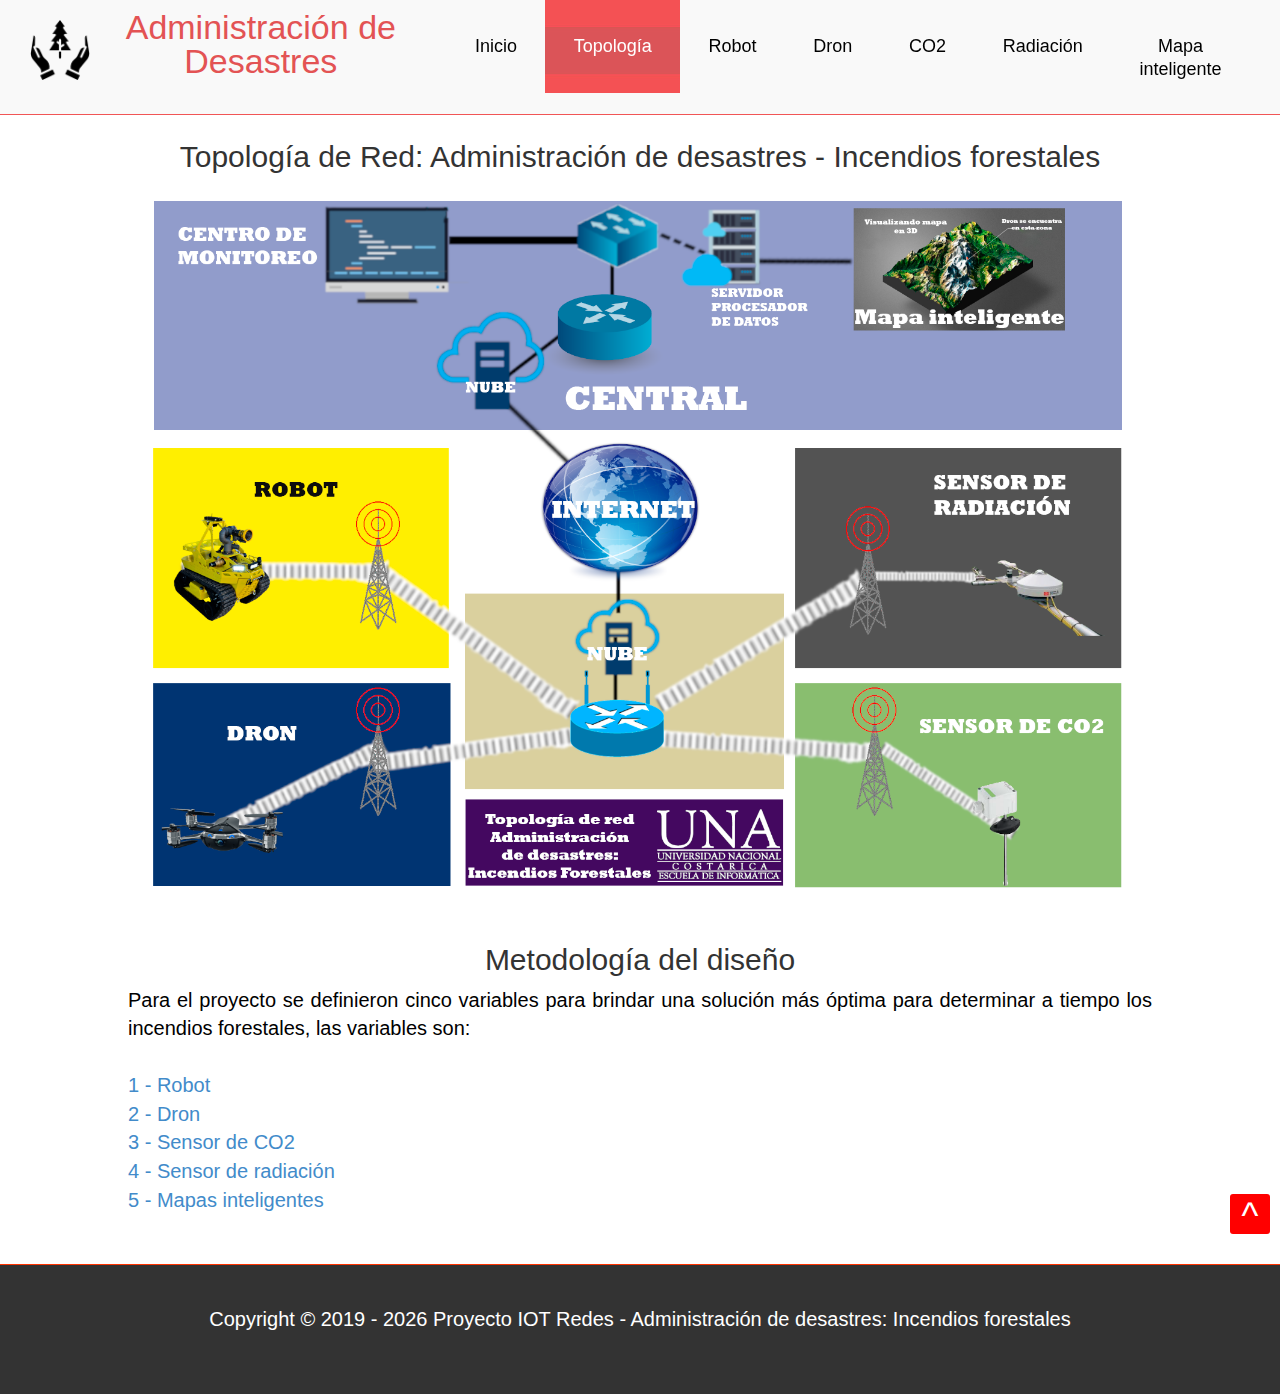
<file: Topologia.html>
﻿<!DOCTYPE html>
<html lang="en">
  <head>
    <meta charset="utf-8">
    <meta name="viewport" content="width=device-width, initial-scale=1.0">
    <!-- 
    Pagina web diseñada por: 
    @Arelis Picado.
    @Néstor Leiva.
    
    -->
    <title>Admnistración de desastres</title>
    <!-- Favicon-->
    <link rel="shortcut icon" href="./favicon.png" />		
    <!-- Font Awesome -->
    <link href="css/font-awesome.min.css" rel="stylesheet">
    <!-- Bootstrap -->
    <link href="css/bootstrap.min.css" rel="stylesheet">
    <!-- Template  -->
    <link href="css/templatemo_style.css" rel="stylesheet">
    <!-- HTML5 Shim and Respond.js IE8 support of HTML5 elements and media queries -->

  </head>
<body>
<div id="animation_container"></div>
  <div class="container-fluid">
  	<br><br><br><br><br><br>
    <h2 align="center">Topología de Red: Administración de desastres - Incendios forestales</h2>
	<div><img id="foto" src="images/topasss.png" width="80%" height="100%" alt=""/> </div>
	</div>
    <div id="capaNueva">
    <br>
    <h2 align="center">Metodología del diseño</h2>
<p id="texto">Para el proyecto se definieron cinco variables para brindar una solución más óptima para
determinar a tiempo los incendios forestales, las variables son: <br><br>
    <a rel="nofollow" href="Robot.html" class="external-link"></i>1 - Robot</a><br>
    <a rel="nofollow" href="Dron.html" class="external-link"></i>2 - Dron</a><br>
    <a rel="nofollow" href="SensorC02.html" class="external-link"></i>3 - Sensor de CO2</a><br>
    <a rel="nofollow" href="Radiacion.html" class="external-link"></i>4 - Sensor de radiación</a><br>
    <a rel="nofollow" href="Mapa_inteligente.html" class="external-link"></i>5 - Mapas inteligentes</a><br>

</p><br><br>
<a id="scrollUp" href="#top" style="position: absolute; display: block;"><i id="letra" aria-hidden="true">^</i></a>
    </div>
    
    
      <!-- Menu movil-->
        
	</div>
	<div id="templatemo_mobile_menu">
        <ul class="nav nav-pills nav-stacked">
            
			<li><a rel="nofollow" href="index.html" class="external-link"> &nbsp; Inicio</a></li>
			<li><a rel="nofollow" href="Topologia.html" class="external-link"> &nbsp; Topología</a></li>
            <li><a rel="nofollow" href="Robot.html" class="external-link"></i> &nbsp; Robot</a></li>
            <li><a rel="nofollow" href="Dron.html" class="external-link"></i> &nbsp; Dron </a></li>
            <li><a rel="nofollow" href="SensorC02.html" class="external-link"></i> &nbsp; Sensor de CO2</a></li>
            <li><a rel="nofollow" href="Radiacion.html" class="external-link"></i> &nbsp; Sensor de Radiación</a></li>
			<li><a rel="nofollow" href="Mapa_inteligente.html" class="external-link"></i> &nbsp; Mapa inteligente</a></li>
        </ul>
</div>

      

<!-- Menu Pc-->
<div class="container_wapper">
    <div id="templatemo_banner_menu">
        <div class="container-fluid">
            <div class="col-xs-4 templatemo_logo">
            	<a href="index.html">
               	<img src="images/iconobosque.png" id="logo_img" alt="dragonfruit website template" title="Dragonfruit Template" />
                	<h1 id="logo_text">Administración de Desastres</span></h1>
                </a>
            </div>
            <div class="col-sm-8 hidden-xs">
                <ul class="nav nav-justified">
                
              <li><a rel="nofollow" href="index.html" class="external-link">Inicio</a></li>
              
              <li><a rel="nofollow" href="#animation_container" class="external-link">Topología</a></li>
       
       <li><a rel="nofollow" href="Robot.html" class="external-link">Robot</a></li>
					                   
					
       <li><a rel="nofollow" href="Dron.html" class="external-link">Dron</a></li>
					
       <li><a rel="nofollow" href="SensorC02.html" class="external-link">CO2</a></li>
                    
   <li><a rel="nofollow" href="Radiacion.html" class="external-link">Radiación</a></li>
                     
       <li><a rel="nofollow" href="Mapa_inteligente.html" class="external-link">Mapa inteligente</a></li>
                 
              </ul>
            </div>
            <div class="col-xs-8 visible-xs">
                <a href="#" id="mobile_menu"><span class="glyphicon glyphicon-th-list"></span></a>
            </div>
        </div>
    </div>
</div>
    
    
    
    
    
    
<div id="templatemo_footer3">
    <div>
        <p id="footer">Copyright &copy; 2019 - <span id="currentYear">2019</span> Proyecto IOT Redes - Administración de desastres: Incendios forestales</p>
    </div>

      </div>
</div>
<script src="js/updateYear.js"></script>
<script src="js/jquery.min.js"></script>
<script src="js/jquery-ui.min.js"></script>
<script src="js/bootstrap.min.js"></script>
<script src="js/jquery.singlePageNav.min.js"></script>
<script src="js/unslider.min.js"></script>
<script src="js/templatemo_script.js"></script>
</body>
</html>
</file>
<file: css/templatemo_style.css>
/*

 Pagina web diseñada por: 
    @Arelis Picado.
    @Néstor Leiva.

*/

body {
    font-family: 'Century Gothic', sans-serif;
}
.container-fluid {
    max-width: 1600px;
}
.container_wapper {
    width: 100%;
    background: #c0c0c0;
}
.rcolor {
    background: #f00;
}
.gcolor {
    background: #0f0;
}
.bcolor {
    background: #00f;
}
h1 {
	margin-top: 30px;
	margin-bottom: 40px;
	text-align: center;
	font: normal normal normal 34px/60px 'Century Gothic', sans-serif;
	color: #3b3b3b;
}


.templatemo_logo a:hover {
	text-decoration: none;
}
/*menu*/
#templatemo_mobile_menu {
    top: 0;
    width: 250px;
    height: 100%;
    background: #f9f9f9;
    position: fixed;
    z-index: 5500;
    right: -1500px;
    display: none;
    overflow: auto;
}
#templatemo_mobile_menu ul li a {
    text-align: left;
    background: #f15556;
    color: #000;
}
#templatemo_mobile_menu ul li:hover a {
    background: #c83233;
	color: #fff;
}
#templatemo_banner_menu {
	width: 100%;
	background: #f9f9f9;
	height: 115px;
	border-bottom: 1px solid #f15556;
	position: fixed;
	top: 0;
	z-index: 5000;
}
#templatemo_banner_men2 {
	width: 100%;
	background: #f9f9f9;
	height: 115px;
	border-bottom: 1px solid #f15556;
	position: absolute;
	float: left;
	bottom: 600px;
	z-index: 5000;
}
#foto{
	position:relative;
	margin-left:auto;
	margin-right:auto;
	display:block;
}

#texto {
	
    position: relative;
	font-family:Arial, Helvetica, sans-serif;
	text-align:justify;
	font-size: 20px;
	color:#000;
	margin-left:10%;
	margin-right:10%;

}

#capaNueva {

	margin-left:auto;
	margin-right:auto;
	position:relative;
	float:left;
}

 #animation_container {
	position:relative;
	margin:auto;
	margin-left:auto;
	margin-right:auto;
	left:auto;right:auto;
	top:118px;bottom:0;
	 display:block;
	 background-color:rgba(255, 255, 255, 1.00);
	right:auto;
	left:auto;
  }
  
  #scrollUp {
    bottom: 30px;
    font-size: 18px;
    right: 10px;
    width: 40px;
    background-color: #F00;
    color: #FF1C21;
    text-align: center;
    height: 40px;
    line-height: 44px;
    border-radius: 3px;
    font-size: 36px;
	position:absolute;
	
}


#letra{
	display: inline-block;
	font-family:Arial, Helvetica, sans-serif;
	speak: none;
	font-style: normal;
	font-weight: normal;
	font-variant: normal;
	text-transform: none;
	line-height: 1;
	color:#FFF;
	
}


#templatemo_banner_menu #logo_img {
    max-height: 60px;
	margin-top: 20px;
    float: left; 
}
#templatemo_banner_menu #logo_text {
    font: normal normal normal 34px/1em 'Century Gothic', sans-serif;
    margin-top: 10px;
    padding-left: 75px;
    text-align: center;
    color: #e35354;
}
#templatemo_banner_menu #logo_text span {
	color: #e35354;
	font-family: "Century Gothic", sans-serif;
	font-size: 25px/1em;
}
#templatemo_banner_menu ul li a ,
#templatemo_banner_menu ul li a:focus {
    padding-top: 35px;
    padding-bottom: 35px;
    font: normal normal normal 18px/23px 'Century Gothic', sans-serif;
    color: #000;
    background: repeat-x url("../images/banner_bg.jpg") 0 -94px ;
    transition-duration: .5s;
}
#templatemo_banner_menu ul li a:hover ,
#templatemo_banner_menu ul li a.current
{
    background-position: 0 0px ;
    background-color: #f15556;
    color: #ffffff;
}
#templatemo_banner_menu #mobile_menu {
    padding-top: 25px;
    font-size: 30px;
    float: right;
    color: #e35354;
}
/*banner slide*/
.banner {
	width: 100%;
	height: 500px;
	margin-top: 110px;
	position: relative;
	overflow: hidden;
}
.banner ul { 
    list-style: none; 
    padding: 0;
}
.banner ul li {
	float: left;
	height: 500px;
	width: 100%;
}


.banner div.slide_caption {
    position: relative; /* Añade posición relativa para que la posición absoluta funcione correctamente */
    background: rgba(13, 44, 45, 0.6);
    max-width: 100%;
    margin: 20px 20px 20px 20px; /* Ajusta el margen superior según sea necesario */
    padding:30px; /* Añade un relleno para que el texto no toque los bordes de la pantalla */
    box-sizing: border-box; /* Evita que el relleno afecte el ancho total */
}

.banner div.slide_caption h1 ,
.banner div.slide_caption p {
	text-align: center;
	color: #fff;
	line-height: 2em;
	text-shadow: 1px 1px 5px rgba(150, 150, 150, 1);
	background-image: none;
}
.banner div.slide_caption a {
	color: #FF6;
}
.banner div.slide_caption h1 {
    font-size: 32px;
    margin: 0;
}
.banner div.slide_caption p {
    font-size: 16px;
    text-align: justify;
    text-justify: inter-word;
}
.templatemo_banner_slide_01 {
	background-size: cover;
	background-image: url(../images/robot.jpg);
}
.templatemo_banner_slide_02 {
	background-size: cover;
	background-image: url(../images/dron.jpg);
}
.templatemo_banner_slide_03 {
	background-size: cover;
	background-image: url(../images/mapa%20inteligentes.jpg);
}
.templatemo_banner_slide_04 {
	background-size: cover;
	background-image: url(../images/sensor%20radiacion.jpg);
}
.templatemo_banner_slide_05 {
	background-size: cover;
	background-image: url(../images/senseor%20co2.jpg);
}

#ocultarCapa {
	display: block;
	visibility: hidden;
}

#mostrarCapa{
	display: block;
}


/*about our organization*/
#templatemo_about {
    background: #ffffff;
    float: left;
	height: 1500px;
}
#templatemo_about .about_icon img {
    width: 100%;
}
#templatemo_about .about_icon h2 {
    text-align: center;
    font: normal normal normal 20px/25px 'Century Gothic', sans-serif;
}
#templatemo_about .about_icon .imgwap {
    text-align: center;
    border-radius: 75px;
}
#templatemo_about .about_icon p {
    text-align: center;
    font: normal normal normal 14px/23px 'Century Gothic', sans-serif;
}
#templatemo_about .mission {
    background-color: #bd3e25;
    color: #f5bd48;
}
#templatemo_about .product {
    background-color: #334d5c;
    color: #f5bd48;
}
#templatemo_about .testimonial {
    background-color: #efc84a;
    color: #ab4921;
}
#templatemo_about .statistic {
    background-color: #334d5c;
    color: #efc84a;
}
#templatemo_about #testimonial_text_wap {
    overflow: hidden;
}
#templatemo_about #testimonial_text_wap h2 {
    font-size: 24px;
    margin: 0;
    padding: 12px 0;
}
#templatemo_about #testimonial_text_wap h3 {
    font-size: 20px;
    margin: 0;
    padding: 12px 0;
}
#templatemo_about #testimonial_text_wap img {
    margin-bottom: 20px ;
}
#templatemo_about #testimonial_text_wap p {
    font-size: 14px;
    line-height: 2em;
}
#templatemo_about .testimonial_text {
    width: 100%;
    float: left;
}
#templatemo_about .pre_next {
    font-size: 70px;
    top: 50%;
    margin-top: -35px;
    position: absolute;
}
#templatemo_about .pre_next a {
    color: #6698b5;
    float: left;
}
#templatemo_about .pre_next a:hover {
    color: #334d5c;
}
#templatemo_about #testimonial_text_wap h1 {
    font-size: 70px;
    top: 50%;
    margin-top: -35px;
}
#templatemo_about .testimonial_top_bottom_spacer {
    padding-bottom: 80px;
}
/*events*/
#templatemo_events {
    background: #6698b5;
    float: left;
    overflow: hidden;
}
#templatemo_events h1{
    color: #fff;
}
#templatemo_events .event_box_wap {
    overflow:hidden;
    margin-bottom: 30px;
    cursor: pointer;
    position: relative;
}
#templatemo_events .event_box_wap .event_box_img {
    position: relative;
    top: 0;
}
#templatemo_events .event_box_wap .event_box_caption {
    position: relative;
    top: 0;
    padding-bottom: 10px;
    background: #fff;
    width: 100%;
    border-top: 3px solid #3c6f8c;
}
#templatemo_events .event_box_wap h1,
#templatemo_events .event_box_wap p {
    margin: 0;
    color: #000000;
    text-align: left;
}
#templatemo_events .event_box_wap p {
    padding: 5px 20px 15px 20px;
}
#templatemo_events .event_box_wap h1 {
    padding: 20px 20px 20px 20px;
    font-size: 24px;
    line-height: 24px;
}
/*timeline*/
#templatemo_timeline {
    background: #fff;
    float: left;
}
#templatemo_timeline .container-fluid {
    max-width: 1600px;
    position: absolute;
    margin: auto;
    margin-bottom: 80px;
    background: url("../images/time_line_bg.jpg") repeat-y center top;
}
#templatemo_timeline .time_line_wap {
    position: absolute;
    display: none;
}
#templatemo_timeline .time_line_caption {
    background: #f15556;
    padding: 10px 20px 10px 20px ;
    border-radius: 5px;
    height: 40px;
    clear: both;
    color: #fff; 
}
#templatemo_timeline .time_line_paragraph {
    background: #e6e6e6;
    padding: 10px;
    border-radius: 5px;
    width: 100%;
    margin-top: 50px;
    font-family: 'Century Gothic', sans-serif;
}
#templatemo_timeline .time_line_paragraph a {
    color: #000;
    text-decoration: underline;
}
#templatemo_timeline .left_timeline {
    margin-left: 30px;
}
#templatemo_timeline .left_timeline .time_line_caption {
    float: right;
    margin-right: 0px;
}
#templatemo_timeline .right_timeline .time_line_caption {
    float: left;
}
#templatemo_timeline .time_line_paragraph h1 {
    text-align: left;
    margin: 0;
    font-size: 24px;
    line-height: 30px;
    color: #000;
    padding: 20px 20px 20px 20px;
}
#templatemo_timeline .time_line_paragraph p {
    padding: 0px 20px 20px 20px;
    text-align: left;
    margin: 0;
    font-size: 14px;
    line-height: 2em;
    color: #000;
}
#templatemo_timeline .left_timer {
    float: right;
    background: url("../images/arrow_left.png") 0 5px;
}
#templatemo_timeline .right_timer {
    float: left;
    background: url("../images/arrow_right.png") 0px 5px;
}
#templatemo_timeline .left_timer ,
#templatemo_timeline .right_timer {
    padding-left:30px;
    width: 101px;
    position: absolute;
}
#templatemo_timeline .left_timer span,
#templatemo_timeline .right_timer span {
    border-radius: 20px;
    width: 30px;
    height: 30px;
    background: #e6e6e6;
    text-align: center;
    color: #fff;
    font-size: 24px;
    padding-top: 3px;
    margin-top: 3px;
}
/*contact*/
#templatemo_contact {
    background: #333;
    float: left;
	position:relative;
}
#templatemo_contact h1 {
    color: #fff;
}
#templatemo_contact h2 {
    font-size: 24px;
    color: #fff;
	text-align:center;
    padding-top: 0;
    padding-bottom: 20px;
}
#templatemo_contact_map {
    width: 100%;
    height:600px;
    float: left;
    margin-bottom: 40px;
}
#templatemo_contact ul li a {
    background: none;
}
#templatemo_contact ul li a i {
    width: 60px;
    padding: 20px 0;
    font-size: 32px;
    color: #fff;
    text-align: center;
}
#templatemo_contact p {
    color: #fff;
    line-height: 30px;
	margin-top: 15px;
}
#templatemo_contact p2 {
    color: #fff;
    line-height: 30px;
	margin-top: 15px;
	font-size:24px;
}

#templatemo_contact input {
    width: 100%;
    height: 50px;
    padding: 10px;
    border: none;
}
#templatemo_contact textarea {
    border: none;
    width: 100%;
    height: 150px;
    padding: 10px;
}
#templatemo_contact button {
    width: 100%;
    height: 50px;
    float: left;
    margin-top: 20px;
    margin-bottom: 20px;
    border: none;
    background: #eaeaea;
}
#templatemo_contact button:hover {
    background: #f4f4f4;
}
/*templatemo_footer*/
#templatemo_footer {
    width: 100%;
    border-top: 1px solid #FFF;
    height: 100px;
    background: #F1332E;
    float: left;
}

/*templatemo_footer*/
#templatemo_footer2 {
    width: 100%;
    border-top: -100px solid #507f9a;
    height: 50px;
	top: 110px;
	left: auto;
	right: auto;
    background: #447693;
	margin-left: auto;
	margin-right: auto;
    float: left;
	position:relative;
}



/*templatemo_footer3*/
#templatemo_footer3 {
    width: 100%;
    border-top: 1px solid #F30;
    height: 130px;
	left: auto;
	right: auto;
    background: #333;
	margin-left: auto;
	margin-right: auto;
    float: left;
	bottom:0px;
	position:relative;
}

#templatemo_footer3 p {
    padding-top: 40px;
    color: #fff;
    text-align: center;
	font-size:20px;
}
#templatemo_footer3 a {
    color: #FF0004;
    text-decoration: underline;
}



#templatemo_footer2 p {
    padding-top: 20px;
    color: #fff;
    text-align: center;
}
#templatemo_footer2 a {
    color: #FF0004;
    text-decoration: underline;
}



#templatemo_footer p {
    padding-top: 20px;
    color: #fff;
    text-align: center;
	font-size:20px;
}
#templatemo_footer a {
    color: #fff;
    text-decoration: underline;
	
}
/*  Small devices (tablets, 768px and up)  */
@media (max-width: 768px ) { 
    #templatemo_about .pre_next {
        font-size: 15px;
    }
    #templatemo_timeline .right_timer {
        background-position: center center;
    }
}
/*  Medium devices (desktops, 992px and up)  */
@media (max-width: 970px ) {
    #templatemo_timeline .right_timer {
        background-position: 100px 5px;
    }
    #templatemo_banner_menu #logo_text {
	font: normal normal normal 30px/1em 'Century Gothic', sans-serif;
	font-size: 9px;
    }
    #templatemo_timeline .container-fluid {
        background: url("../images/time_line_bg.jpg") repeat-y 28px 0;
    }
}
/*  Large devices (large desktops, 1200px and up)  */
@media (min-width: 1200px ) {
}
</file>
